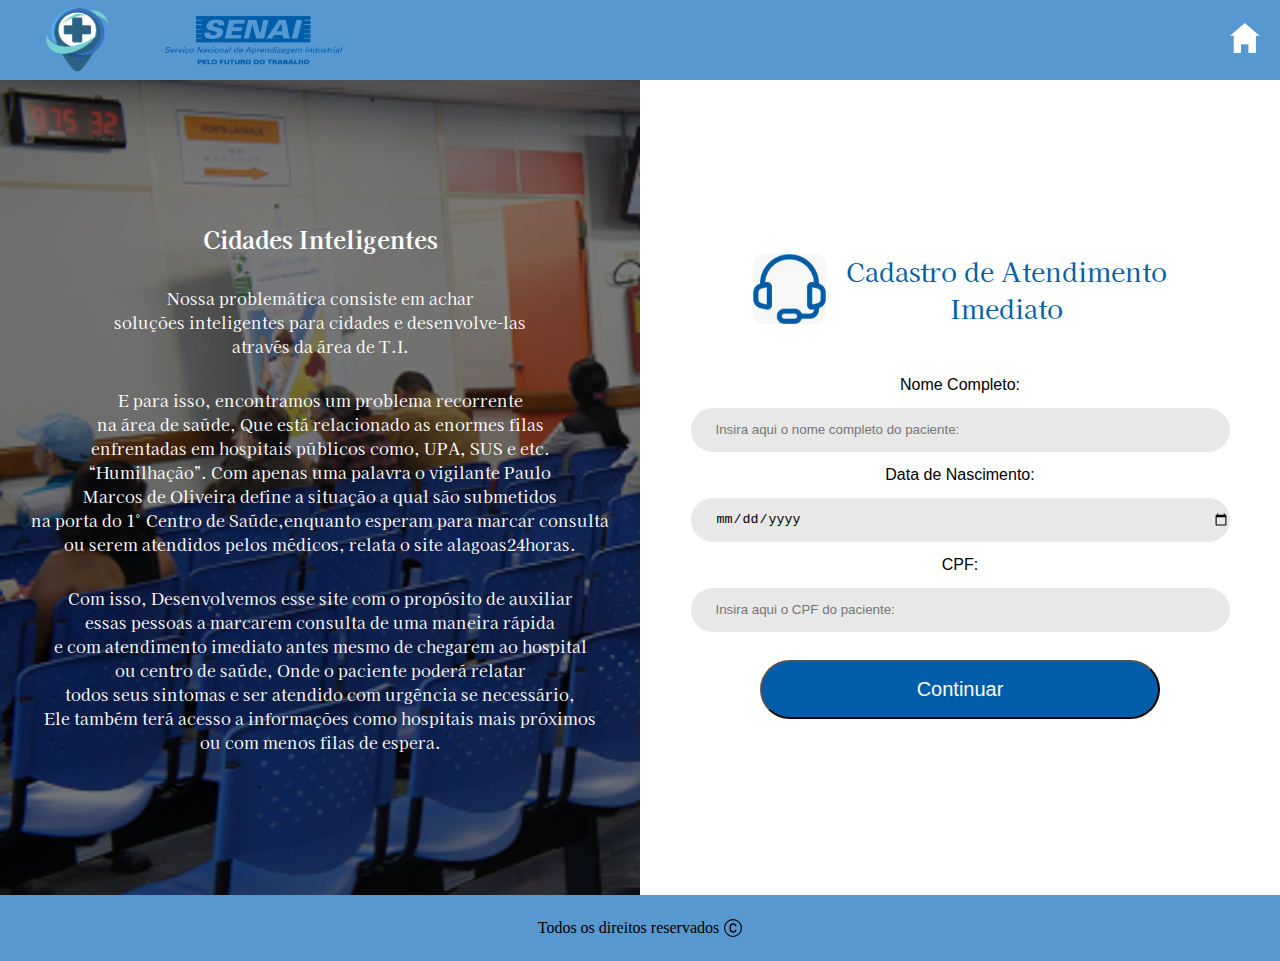
<file: Testes/index.html>
<!DOCTYPE html>
<html lang="en">
<head>
    <meta charset="UTF-8">
    <meta http-equiv="X-UA-Compatible" content="IE=edge">
    <meta name="viewport" content="width=device-width, initial-scale=1.0">
    <title>Document</title>
    <link rel="stylesheet" href="./style.css">
    <link href="https://cdn.jsdelivr.net/npm/bootstrap@5.3.0-alpha2/dist/css/bootstrap.min.css" rel="stylesheet" integrity="sha384-aFq/bzH65dt+w6FI2ooMVUpc+21e0SRygnTpmBvdBgSdnuTN7QbdgL+OapgHtvPp" crossorigin="anonymous">
</head>
<body>
    <header>
        <section class="vetor1">
            <img src="./IMG/logo.png" alt="" width="164px" 
            height="160px">
            <img src="./IMG/image 1.png" alt="" width="180px" height="61px" >
        </section>

        <section class="vetor2">
        
        <a href="./index.html">
            <img src="./IMG/Vector (1).png" alt="" width="30px" height="30px">
        </a>
        </section>
    </header>

    <main>
        <section class="box1">
            <h2 class="p">Cidades Inteligentes</h2>
            
            <p>
                Nossa problemática consiste em achar<br> soluções inteligentes para cidades e desenvolve-las<br> através da área de T.I.
            </p>
           
            
            <p>
                E para isso, encontramos um problema recorrente<br> na área de saúde, Que está relacionado as enormes filas <br>enfrentadas em hospitais públicos como, UPA, SUS e etc.<br>
                “Humilhação”. Com apenas uma palavra o vigilante Paulo<br>  Marcos de Oliveira define a situação a qual são submetidos<br> na porta do 1° Centro de Saúde,enquanto esperam para marcar consulta <br>ou serem atendidos pelos médicos, relata o site alagoas24horas. 
            </p>
           
            
            <p>
                Com isso, Desenvolvemos esse site com o propósito de auxiliar<br> essas pessoas a marcarem consulta de uma maneira rápida<br> e com atendimento imediato antes mesmo de chegarem ao hospital<br>  ou centro de saúde, Onde o paciente poderá relatar<br> todos seus sintomas e ser atendido com urgência se necessário,<br> Ele também terá acesso a informações como hospitais mais próximos<br> ou com menos filas de espera.
            </p> 

        </section>

        <section class="box2 ">

            <div class="box">
                <img class="img1" src="./IMG/fone.jpeg" alt="">
                <p class="p1">Cadastro de Atendimento<br> Imediato</p>
            </div>

            <div class="form">

            <label for="name">Nome Completo: </label>
            <input id="inNome" placeholder="Insira aqui o nome completo do paciente:" type="text">

            <label>Data de Nascimento: </label>
            <input id="inData" placeholder="Insira aqui a data de nascimento do paciente:" type="date">

            <label for="cpf">CPF: </label>
            <input id="CPF" placeholder="Insira aqui o CPF do paciente:" type="number">

            <p id="outResposta"></p>
                
            <button type="submit" id="btn" class="btn">Continuar</button>
            </div>
                 
            
        </section>
    </main>
    

    <footer class=" col-lg-12 fs-5 text-center m-0 ">Todos os direitos reservados <img src="./IMG/c-circle.svg " class="mt-1" height="18px" alt="">
    </footer>



    <script src="./script.js"></script>


</body>
</html>
</file>
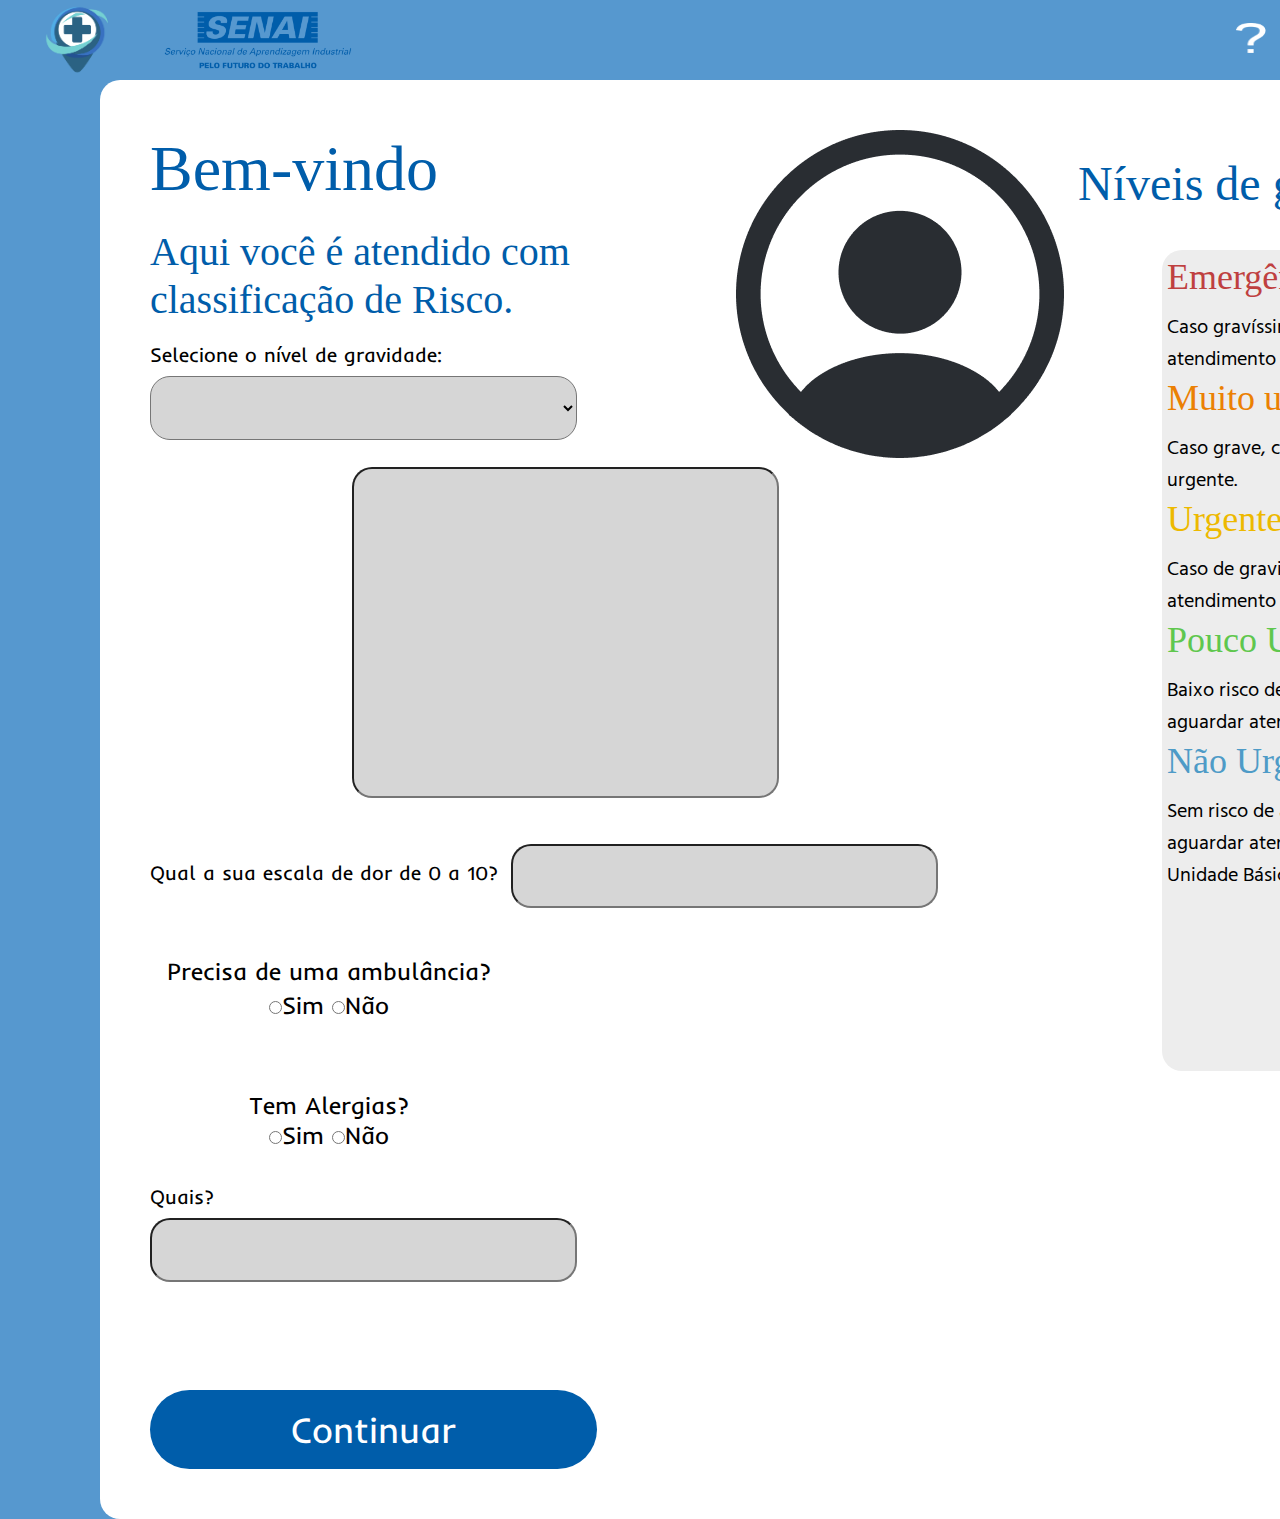
<file: Testes/pages/bancodeInformações.html>
<!DOCTYPE html>
<html lang="en">

<head>
    <meta charset="UTF-8">
    <meta http-equiv="X-UA-Compatible" content="IE=edge">
    <meta name="viewport" content="width=device-width, initial-scale=1.0">
    <link href="https://cdn.jsdelivr.net/npm/bootstrap@5.3.0-alpha1/dist/css/bootstrap.min.css" rel="stylesheet"
        integrity="sha384-GLhlTQ8iRABdZLl6O3oVMWSktQOp6b7In1Zl3/Jr59b6EGGoI1aFkw7cmDA6j6gD" crossorigin="anonymous">
    <link rel="preconnect" href="https://fonts.googleapis.com">
    <link rel="preconnect" href="https://fonts.gstatic.com" crossorigin>
    <link href="https://fonts.googleapis.com/css2?family=Inder&family=Merriweather&display=swap" rel="stylesheet">
    <link rel="preconnect" href="https://fonts.googleapis.com">
<link rel="preconnect" href="https://fonts.gstatic.com" crossorigin>
<link href="https://fonts.googleapis.com/css2?family=Hind&display=swap" rel="stylesheet">
    <link rel="stylesheet" href="../css/bancodeInformações.css">
    <title>informação</title>
</head>

<body>
    <header>
        <section class="vetor1">
            <img src="../IMG/logo.png" alt="" width="164px"
            height="164px">
            <img src="../IMG/image 1.png" alt="" width="189px" height="71px">
        </section>


        <section class="vetor2">
            <a href="">
            <img src="../IMG/Vector.png" alt="" width="30px" height="30px">
             </a>
             <a href="../index.html">
            <img src="../IMG/Vector (1).png" alt="" width="30px" height="30px">
            </a>
            
        </section>
    </header>

    <main>

        <article class="titulo" >
           
            <img class="user" src="../IMG/🦆 icon _profile circle_.png" alt="">
        
            <article class="sintoma">
                <p>Nós descreva seus sintomas</p>
                <input type="text" id="sintomas" >
              </article>

            <h1>Bem-vindo</h1>
            <p>Aqui você é atendido com classificação de Risco.</p>
        </article>

     
        <section class="box1">
            <p  class="select">Selecione o nível de gravidade:</p>
            <form class="d-flex gap-2">
               
                <select id="urgencias">
                    <option></option>
                    <option>Emergência</option>
                    <option>Muito Urgente</option>
                    <option>Urgente</option>
                    <option>Pouco Urgente</option>
                    <option>Não Urgente</option>
                </select>
            </form>

            <article class="grau">
                <p>Qual a sua escala de dor de 0 a 10?</p>
                <input id="grau" type="number">
            </article>

            <article class="ambulancia">
                <p> Precisa de uma ambulância? </p>
                <input  type="radio" name="opcao" id="sim">Sim
                <input  type="radio" name="opcao" id="nao">Não

            </article>

            <article class="alergia">
                <p>Tem Alergias?</p>
                <input type="radio" name="selecao" id="tem">Sim

                <input type="radio" name="selecao" id="nTem">Não
            </article>
            <article class="especifico">
                <p>Quais?</p>
                <input type="text" id="alergias">
            </article>
        </section>

        <section class="box2">
            <h1 class="niveis">Níveis de gravidade:</h1>

            <article class="lista">
        
                <ol class="classificacao">
    
                    <il class="emergencia">
                      
                         <h1></h1> <h2>Emergência</h2>
                        <p>Caso gravíssimo, com necessidade de atendimento imediato.</p>
                    </il>
                    <il class="muitoU">
                        <h1></h1>
                        <h2>Muito urgente</h2>
                        <p>Caso grave, com necessidade de atendimento urgente.</p>
                    </il>
                    <il class="urgente">
                        <h1></h1>
                        <h2>Urgente</h2>
                        <p>Caso de gravidade moderada. Necessita de atendimento rápido, mas pode aguardar.</p>
                    </il>
                    <il class="poucoU">
                        <h1></h1>
                        <h2>Pouco Urgente</h2>
                        <p>Baixo risco de agravamento da saúde. Pode aguardar atendimento.</p>
                    </il>
                    <il class="naoU">
                        <h1></h1>
                        <h2>Não Urgente</h2>
                        <p>Sem risco de agravamento da saúde. Pode aguardar atendimento ou ser encaminhado para à Unidade Básica de Saúde.</p>
                    </il>
                  </ol>
            
                
                   
        </section>
        <button class="continuar" id="button">
            Continuar
        </button>
    </main>
    <script src="../js/script.js"></script>
</body>

</html>
</file>
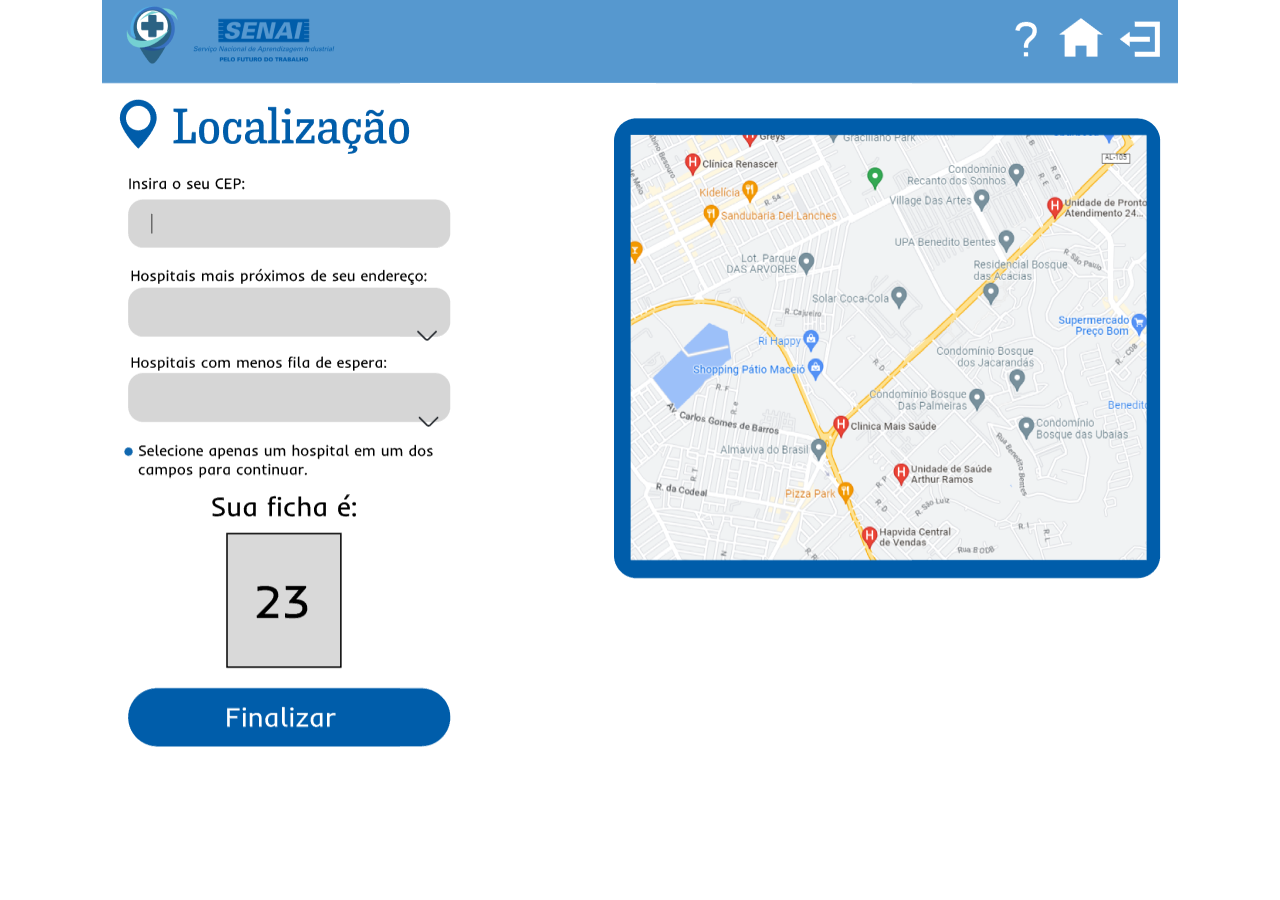
<file: Testes/pages/Resultado.html>
<!DOCTYPE html>
<html lang="en">
<head>
    <meta charset="UTF-8">
    <meta http-equiv="X-UA-Compatible" content="IE=edge">
    <meta name="viewport" content="width=device-width, initial-scale=1.0">
    <title>Document</title>
    <link rel="stylesheet" href="../css/resultado.css">
</head>
<body>
    <img src="../IMG/rota.png" alt="">
</body>
</html>
</file>
<file: Testes/style.css>
@import url('https://fonts.googleapis.com/css2?family=Kaisei+Decol&display=swap');

*{
    margin: 0;
    padding: 0;
    box-sizing: border-box;
    
}

main{
    
    display: flex;
    justify-content: center;
}
.box1{
    color: #ffff;
    width: 50vw;
    height: 815px;
    font-family: 'Kaisei Decol',serif;
    font-style: normal;
    font-size: 16px;
    display: flex;
    flex-direction: column;
    align-items: center;
    text-align: center;
    gap: 30px;
    justify-content: center;
    background-color: rgba(0, 0, 0, 1);
    background: linear-gradient(rgba(0,0,0,0.5), rgba(0,0,0,0.5)), url(./IMG/sus.png) ;
    background-repeat: no-repeat;
    background-size: cover;
    
}
.box2{
    background-color: #fff;
    width: 50vw;
    height: 815px;
    display: flex;
    flex-direction: column;
    align-items: center;
    justify-content: center;
  
}
.box{
    display: flex;
    justify-content: center;
    align-items: center;
    text-align: center;
    gap: 20px;
    padding-top: 15px;
}
.p1{
    color: #005DAA;
    font-family: 'Kaisei Decol';
    font-style: normal;
    font-weight: 400;
    font-size: 26px;
}
.img1{
    border-radius: 10px;
    height: 70px;
    
}
.form {
    display: flex;
    flex-direction: column;
    align-items: center;
    padding-top: 50px;
    gap: 14px;

}
label{
    font-family: 'Inder',sans-serif;
    font-style: normal;
    font-weight: 400;
    font-size: 16px;
}
input{
    background-color: #E8E8E8;
    border-radius: 40px;
    border: none;
    width: 539px;
    height: 44px;
    padding-left: 25px;
}
#btn{
    background-color: #005DAA;
    color: #ffff;
    font-size: 20px;
    border-radius: 40px;
    height: 59px;
    width: 400px;
    display: flex;
    justify-content: center;
    align-items: center;
    text-align: center;
    margin-bottom: 20px;

}
.vetor1{
    display: flex;
    align-items: center;
  
}
.vetor2{
   display: flex;
   gap: 20px;
   align-items: center;
   margin-right: 20px;
   color: #005DAA;
   
}
a:hover{
   border-radius: 4px;
   height: 38px;
    background-color: #005DAA;
}

header{
    background-color: #5698CF;
    width: 100vw;
    height: 80px;
    display: flex;
    justify-content: space-between;
}
footer{
    background-color: #5698CF;
    display: flex;
    justify-content: center;
    align-items: center;
    height: 66px;
    gap: 5px;
}
</file>
<file: Testes/css/bancodeInformações.css>
* {
    margin: 0;
    padding: 0;
    box-sizing: border-box;
}

body {
    background-color: #5698CF;

}


.vetor1 {
    display: flex;
    align-items: center;
}

.vetor2 {
    display: flex;
    gap: 20px;
    align-items: center;
    /* margin-right: 30px; */
    margin-left: 69vw;

}


header {
    display: flex;
    /* left: 456px; */
    justify-content: space-between;
    background-color: #5698CF;
    width: 100vw;
    height: 80px;

}


main {
    width: 100vw;
    height: 100%;
    top: 114px;
    padding: 50px;
    margin-left: 100px;
border-radius: 20px;
    background: #fff;
}
main{
    width: 1556px;
}

.titulo h1 {
    display: inline-block;
    width: 351px;
    height: 98px;
    left: 48px;


    font-family: 'Hermeneus One';
    font-style: normal;
    font-weight: 400;
    font-size: 64px;
    line-height: 77px;

    color: #005DAA;

}

.titulo p {
    /* display: inline-block; */
    width: 439px;
    height: 114px;
    left: 48px;


    font-family: 'Hermeneus One';
    font-style: normal;
    font-weight: 400;
    font-size: 40px;
    line-height: 48px;

    color: #005DAA;

}

.user {
    float: right;
    margin-left: 50px;
    margin-right: 37.22%;
    top: 14.84%;
    bottom: 53.12%;

}


.select {
    width: 316px;
    height: 34px;
    left: 46px;
    top: 316px;

    font-family: 'Inder';
    font-style: normal;
    font-weight: 400;
    font-size: 20px;
    line-height: 25px;

    color: #000000;
}

select {
    width: 427px;
    height: 64px;
    left: 46px;
    top: 342px;

    font-family: 'Inder';
    font-style: normal;
    font-weight: 400;
    font-size: 20px;
    line-height: 25px;

    color: #000000;

    background: #D6D6D6;
    border-radius: 20px;
}

.grau p {
    display: inline-block;
    width: 357px;
    height: 14px;
    left: 46px;
    margin-top: 62px;

    font-family: 'Inder';
    font-style: normal;
    font-weight: 400;
    font-size: 20px;
    line-height: 25px;

    color: #000000;
}

.grau input {
    display: inline-block;
    width: 427px;
    height: 64px;
    left: 46px;
    top: 462px;

    background: #D6D6D6;
    border-radius: 20px;
}

.ambulancia {
    width: 357px;
    height: 134px;
    left: 81px;
    margin-top: 48px;


    font-family: 'Inder';
    font-style: normal;
    font-weight: 400;
    font-size: 24px;
    line-height: 30px;
    text-align: center;

    color: #000000;
}

.ambulancia p {
    width: 357px;
    height: 34px;
    left: 81px;
    margin-top: 48px;


    font-family: 'Inder';
    font-style: normal;
    font-weight: 400;
    font-size: 24px;
    line-height: 30px;
    text-align: center;

    color: #000000;
}

.alergia {
    width: 357px;
    height: 94px;
    left: 81px;
    top: 655px;

    font-family: 'Inder';
    font-style: normal;
    font-weight: 400;
    font-size: 24px;
    line-height: 30px;
    text-align: center;

    color: #000000;
}

.especifico p {
    width: 357px;
    height: 34px;
    left: 60px;
    top: 762px;

    font-family: 'Inder';
    font-style: normal;
    font-weight: 400;
    font-size: 20px;
    line-height: 25px;
}

.especifico input {

    width: 427px;
    height: 64px;
    left: 46px;
    top: 796px;

    background: #D6D6D6;
    border-radius: 20px;
}

.sintoma p {
    display: table;
    float: right;

    width: 357px;
    height: 34px;
    margin-left: 470px;
    margin-top: 85px;

    font-family: 'Inder';
    font-style: normal;
    font-weight: 400;
    font-size: 24px;
    line-height: 30px;
    text-align: center;

    color: #000000;
}

.sintoma input {
    
float: right;


    width: 427px;
    height: 331px;

    margin-top: 9px;

    background: #D6D6D6;
    border-radius: 20px;
}
.niveis{
    
position: absolute;
width: 700px;
height: 144px;
left: 973px;
top: 155px;

font-family: 'Hermeneus One';
font-style: normal;
font-weight: 400;
font-size: 48px;
line-height: 58px;

color: #005DAA;
}
.lista {

    position: absolute;


    display: inline-block;
    vertical-align: middle;
    width: 487px;
    height: 821px;
    margin-left: 907px;
    top: 250px;

    padding: 5px;

    background: #EDEDED;
    border-radius: 20px;
}

/* .emergencia h1 {
    display: flex;
    width: 22px;
    height: 22px;
    margin-left: 56px;
    border-radius: 50%;

    background: #B63535;
} */

.emergencia p {
    width: 394px;
    height: 64px;
    left: 1006px;
    top: 386px;


    font-family: 'Hind';
    font-style: normal;
    font-weight: 400;
    font-size: 20px;
    line-height: 32px;
    display: flex;
    align-items: center;

    color: #000000;

}

.emergencia h2 {
    width: 191px;
    height: 57px;
    left: 1030px;
    top: 235px;

    font-family: 'Hermeneus One';
    font-style: normal;
    font-weight: 400;
    font-size: 36px;
    line-height: 44px;

    color: #BF4040;
}

.muitoU h2 {
    width: 226px;
    height: 57px;
    left: 1030px;
    top: 341px;

    font-family: 'Hermeneus One';
    font-style: normal;
    font-weight: 400;
    font-size: 36px;
    line-height: 44px;

    color: #EB8003;

}

.urgente h2 {
    width: 226px;
    height: 57px;
    left: 1030px;
    top: 450px;

    font-family: 'Hermeneus One';
    font-style: normal;
    font-weight: 400;
    font-size: 36px;
    line-height: 44px;

    color: #EDB900;

}

.poucoU h2 {
    width: 226px;
    height: 57px;
    left: 1030px;
    top: 556px;

    font-family: 'Hermeneus One';
    font-style: normal;
    font-weight: 400;
    font-size: 36px;
    line-height: 44px;

    color: #5FC74E;

}

.naoU h2 {
    width: 226px;
    height: 57px;
    left: 1030px;
    top: 662px;

    font-family: 'Hermeneus One';
    font-style: normal;
    font-weight: 400;
    font-size: 36px;
    line-height: 44px;

    color: #4E9BC7;
}

.classificacao p {


    width: 427px;
    height: 64px;
    left: 1006px;
    /* top: 280px; */

    font-family: 'Hind';
    font-style: normal;
    font-weight: 400;
    font-size: 20px;
    line-height: 32px;
}
.box2{
    margin-left: 105px;
}
.box2 h1{
    margin-left: 105px;

}
.continuar{
    width: 188px;
height: 34px;
left: 165px;
top: 922px;

font-family: 'Inder';
font-style: normal;
font-weight: 400;
font-size: 36px;
line-height: 45px;
text-align: center;

color: #FFFFFF;

    width: 447px;
height: 79px;
left: 36px;
margin-top: 108px;

background: #005DAA;
border-radius: 40px;
border: none;
}
@media screen and (width:768px){
    body{
        width: 100%;
        padding: 0;
        display: inline-flexbox;
        align-items: center;
        justify-content: center;
    }
   main{
    width: 100%;
    margin: 0 auto;
    padding: 0;
    align-items: center;
    justify-content: center;
   }
}
</file>
<file: Testes/css/resultado.css>
*{
    margin: 0;
    padding: 0;
    box-sizing: border-box;
    
}
body{
    display: flex;
    justify-content: center;
    
}
</file>
